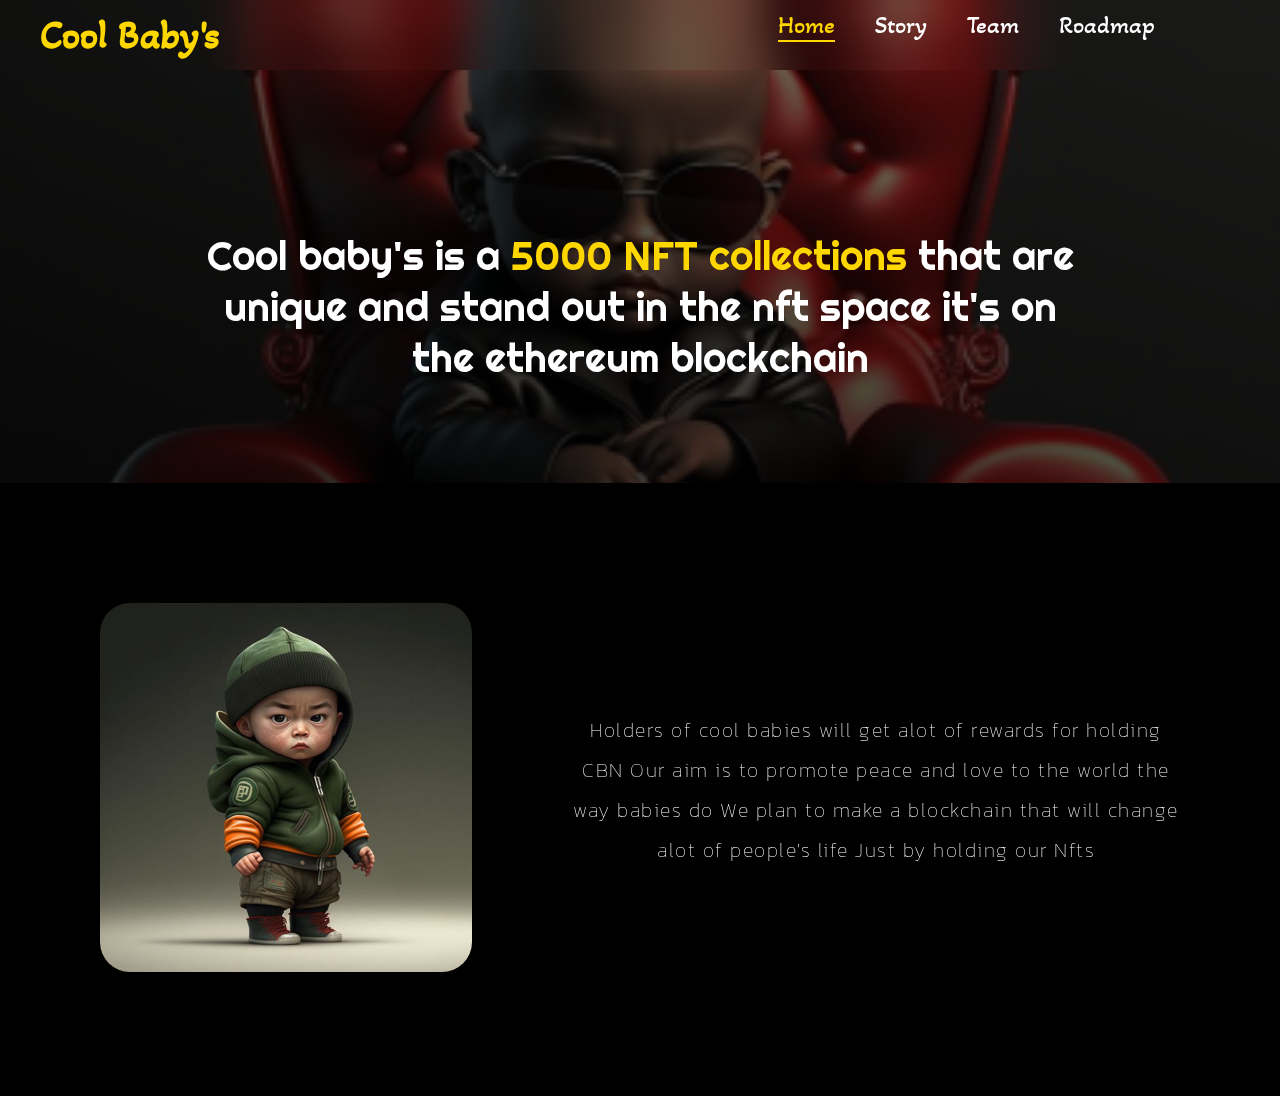
<file: index.html>
<!DOCTYPE html>
<html lang="en">
  <head>
    <meta charset="UTF-8" />
    <meta http-equiv="X-UA-Compatible" content="IE=edge" />
    <meta name="viewport" content="width=device-width, initial-scale=1.0" />
    <title>Cool Baby's</title>
    <link rel="stylesheet" href="style.css" />
    <link
      rel="stylesheet"
      href="https://use.fontawesome.com/releases/v5.8.2/css/all.css"
      integrity="sha384-oS3vJWv+0UjzBfQzYUhtDYW+Pj2yciDJxpsK1OYPAYjqT085Qq/1cq5FLXAZQ7Ay"
      crossorigin="anonymous"
    />
    <link rel="preconnect" href="https://fonts.googleapis.com" />
    <link rel="preconnect" href="https://fonts.gstatic.com" crossorigin />
    <link rel="icon" type="image/x-icon" href="img-2.png" />
    <link href="https://unpkg.com/aos@2.3.1/dist/aos.css" rel="stylesheet">
    <link
      rel="stylesheet"
      href="https://cdn.jsdelivr.net/npm/swiper@8/swiper-bundle.min.css"
    />

    <link rel="preconnect" href="https://fonts.googleapis.com" />
    <link rel="preconnect" href="https://fonts.gstatic.com" crossorigin />
    <link
      href="https://fonts.googleapis.com/css2?family=Akaya+Kanadaka&family=Signika:wght@300&display=swap"
      rel="stylesheet"
    />

    <link rel="preconnect" href="https://fonts.googleapis.com" />
    <link rel="preconnect" href="https://fonts.gstatic.com" crossorigin />
    <link
      href="https://fonts.googleapis.com/css2?family=Righteous&display=swap"
      rel="stylesheet"
    />

    <link rel="preconnect" href="https://fonts.googleapis.com" />
    <link rel="preconnect" href="https://fonts.gstatic.com" crossorigin />
    <link
      href="https://fonts.googleapis.com/css2?family=Kanit:wght@300&display=swap"
      rel="stylesheet"
    />
  </head>
  <body>
    <header>
      <div class="cool">Cool Baby's</div>
      <nav>
        <div class="menu">
          <ul>
            <li><a class="link active" href="home.html">Home</a></li>
            <li><a class="link" href="about.html">Story</a></li>
            <li><a class="link" href="team.html">Team</a></li>
            <li><a class="link" href="roadmap.html">Roadmap</a></li>
            <div class="all">
            <div class="social"><a class="twit" href="https://twitter.com/coolBs5?t=nzE2TBBm-0Ot5kZJqVghPw&s=09"><i class="face fab fa-twitter"></i></a></div>
            <div class="social"><a class="twit" href="https://discord.gg/qvKtdVFvG4"><i class="face fab fa-discord"></i></a></div>
            <div class="social"><a class="twit" href="https://t.me/Coolbabysnft"><i class="face fab fa-telegram"></i></a></div>
            <div class="social"><a class="twit" href="https://www.facebook.com/profile.php?id=100089492754406"><i class="face fab fa-facebook"></i></a></div>
            </div>
          </ul>

          <label id="icon">
            <i class="fa fa-bars"></i>
          </label>
        </div>
      </nav>
    </header>
    <section class="home-section"">
      <div  class="baby" data-aos="fade-up " data-aos-delay="500" data-aos-duration="1000">
        Cool baby's is a <span class="color">5000 NFT collections </span> that
        are unique and stand out in the nft space it's on the ethereum
        blockchain </i>
      </div>
    </section>
    <section class="holders">
      <div class="together">
        <div class="pic"><img class="img" data-aos="flip-left" data-aos-delay="500"data-aos-duration="1000" src="img-4.png" /></div>
        <div class="text" data-aos="fade-up" data-aos-delay="500"data-aos-duration="1000">
          Holders of cool babies will get alot of rewards for holding CBN Our
          aim is to promote peace and love to the world the way babies do We
          plan to make a blockchain that will change alot of people's life Just
          by holding our Nfts
        </div>
      </div>
    </section>
    <script src="https://unpkg.com/aos@2.3.1/dist/aos.js"></script>
    <script src="https://code.jquery.com/jquery-3.6.3.js"></script>
    <script src="https://cdn.jsdelivr.net/npm/swiper@8/swiper-bundle.min.js"></script>
    <script src="script.js"></script>

  </body>
</html>
</file>
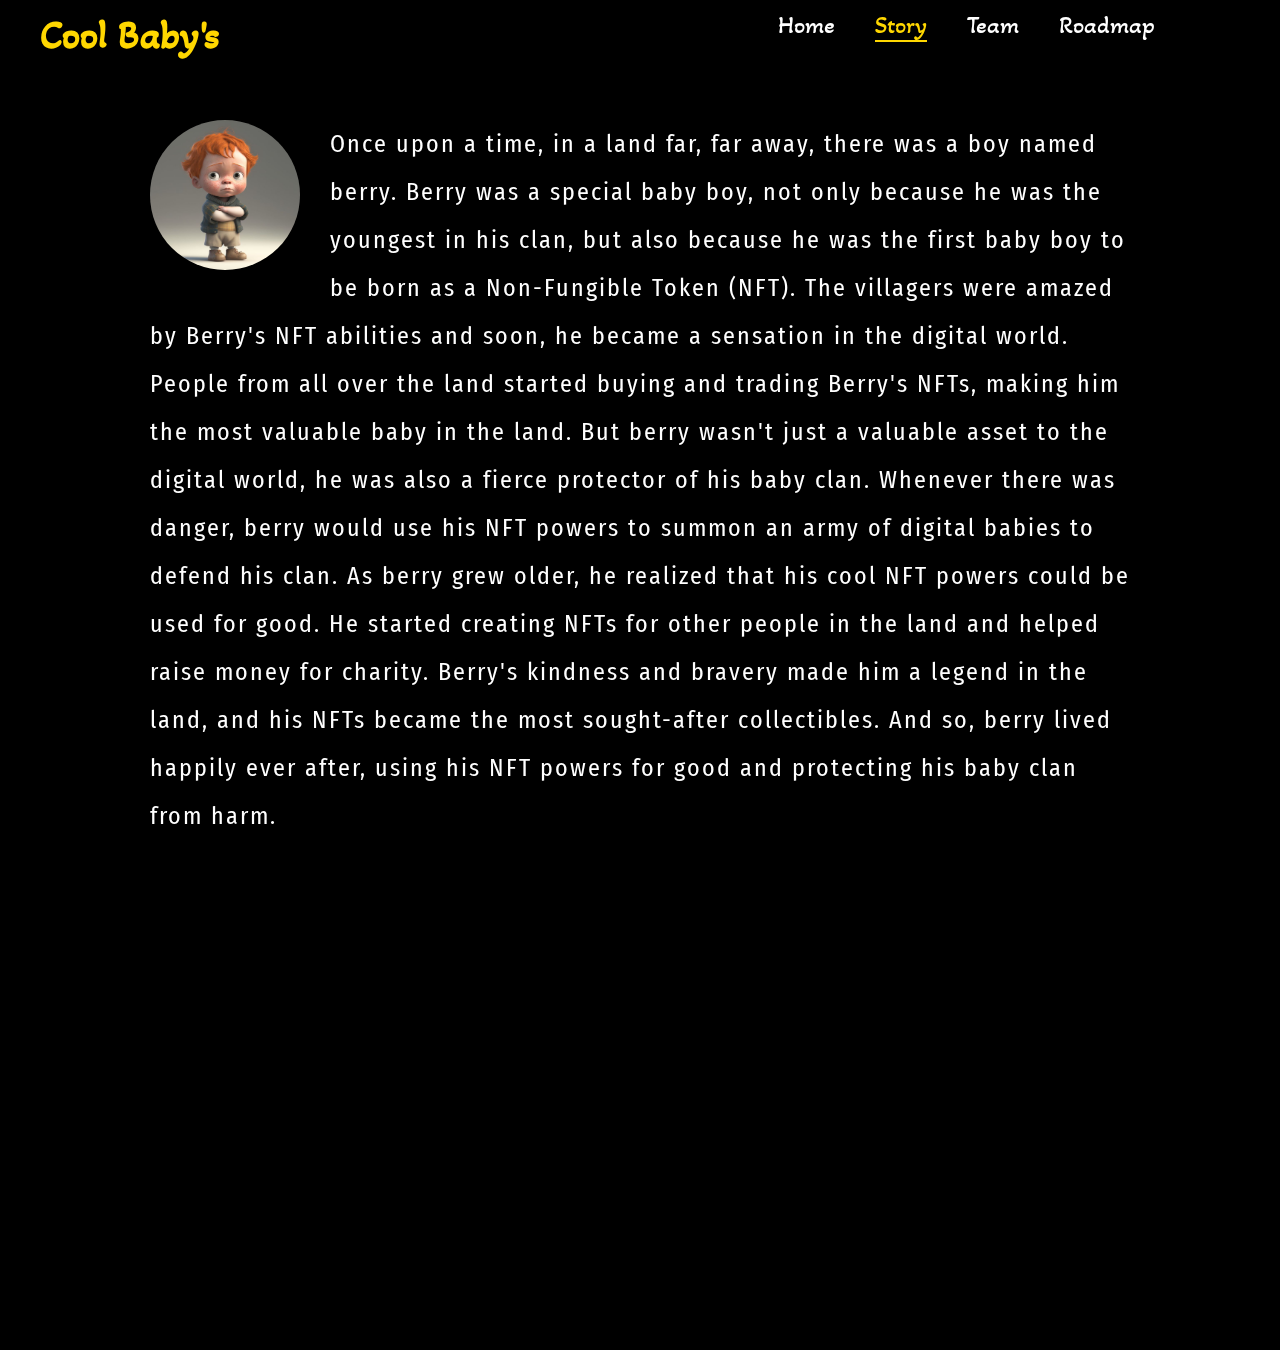
<file: about.html>
<!DOCTYPE html>
<html lang="en">
  <head>
    <meta charset="UTF-8" />
    <meta http-equiv="X-UA-Compatible" content="IE=edge" />
    <meta name="viewport" content="width=device-width, initial-scale=1.0" />
    <title>Cool Baby's</title>
    <link rel="stylesheet" href="style.css" />
    <link
      rel="stylesheet"
      href="https://use.fontawesome.com/releases/v5.8.2/css/all.css"
      integrity="sha384-oS3vJWv+0UjzBfQzYUhtDYW+Pj2yciDJxpsK1OYPAYjqT085Qq/1cq5FLXAZQ7Ay"
      crossorigin="anonymous"
    />
    <link rel="preconnect" href="https://fonts.googleapis.com" />
    <link rel="preconnect" href="https://fonts.gstatic.com" crossorigin />
    <link rel="icon" type="image/x-icon" href="img-2.png" />
    <link href="https://unpkg.com/aos@2.3.1/dist/aos.css" rel="stylesheet" />
    <link
      rel="stylesheet"
      href="https://cdn.jsdelivr.net/npm/swiper@8/swiper-bundle.min.css"
    />

    <link rel="preconnect" href="https://fonts.googleapis.com" />
    <link rel="preconnect" href="https://fonts.gstatic.com" crossorigin />
    <link
      href="https://fonts.googleapis.com/css2?family=Akaya+Kanadaka&family=Signika:wght@300&display=swap"
      rel="stylesheet"
    />
    <link rel="preconnect" href="https://fonts.googleapis.com" />
    <link rel="preconnect" href="https://fonts.gstatic.com" crossorigin />
    <link
      href="https://fonts.googleapis.com/css2?family=Fira+Sans+Condensed:wght@200&display=swap"
      rel="stylesheet"
    />
  </head>
  <body>
    <header>
      <div class="cool">Cool Baby's</div>
      <nav>
        <div class="menu">
          <ul>
            <li><a class="link" href="index.html">Home</a></li>
            <li><a class="link active" href="about.html">Story</a></li>
            <li><a class="link" href="team.html">Team</a></li>
            <li><a class="link" href="roadmap.html">Roadmap</a></li>
            <div class="all">
              <div class="social">
                <a
                  class="twit"
                  href="https://twitter.com/coolBs5?t=nzE2TBBm-0Ot5kZJqVghPw&s=09"
                  ><i class="face fab fa-twitter"></i
                ></a>
              </div>
              <div class="social">
                <a class="twit" href="https://discord.gg/qvKtdVFvG4"
                  ><i class="face fab fa-discord"></i
                ></a>
              </div>
              <div class="social">
                <a class="twit" href="https://t.me/Coolbabysnft"
                  ><i class="face fab fa-telegram"></i
                ></a>
              </div>
              <div class="social">
                <a
                  class="twit"
                  href="https://www.facebook.com/profile.php?id=100089492754406"
                  ><i class="face fab fa-facebook"></i
                ></a>
              </div>
            </div>
          </ul>
          <label id="icon">
            <i class="fa fa-bars"></i>
          </label>
        </div>
      </nav>
    </header>
    <section class="story-section">
      <div
        class="all3"
        data-aos="fade-up"
        data-aos-delay="500"
        data-aos-duration="1000"
      >
        <p>
          <img class="story-img" src="img-1.png" align="left" />
          Once upon a time, in a land far, far away, there was a boy named
          berry. Berry was a special baby boy, not only because he was the
          youngest in his clan, but also because he was the first baby boy to be
          born as a Non-Fungible Token (NFT). The villagers were amazed by
          Berry's NFT abilities and soon, he became a sensation in the digital
          world. People from all over the land started buying and trading
          Berry's NFTs, making him the most valuable baby in the land. But berry
          wasn't just a valuable asset to the digital world, he was also a
          fierce protector of his baby clan. Whenever there was danger, berry
          would use his NFT powers to summon an army of digital babies to defend
          his clan. As berry grew older, he realized that his cool NFT powers
          could be used for good. He started creating NFTs for other people in
          the land and helped raise money for charity. Berry's kindness and
          bravery made him a legend in the land, and his NFTs became the most
          sought-after collectibles. And so, berry lived happily ever after,
          using his NFT powers for good and protecting his baby clan from harm.
        </p>
      </div>
    </section>
    <script src="https://unpkg.com/aos@2.3.1/dist/aos.js"></script>
    <script src="https://code.jquery.com/jquery-3.6.3.js"></script>
    <script src="https://cdn.jsdelivr.net/npm/swiper@8/swiper-bundle.min.js"></script>
    <script src="script.js"></script>
  </body>
</html>
</file>
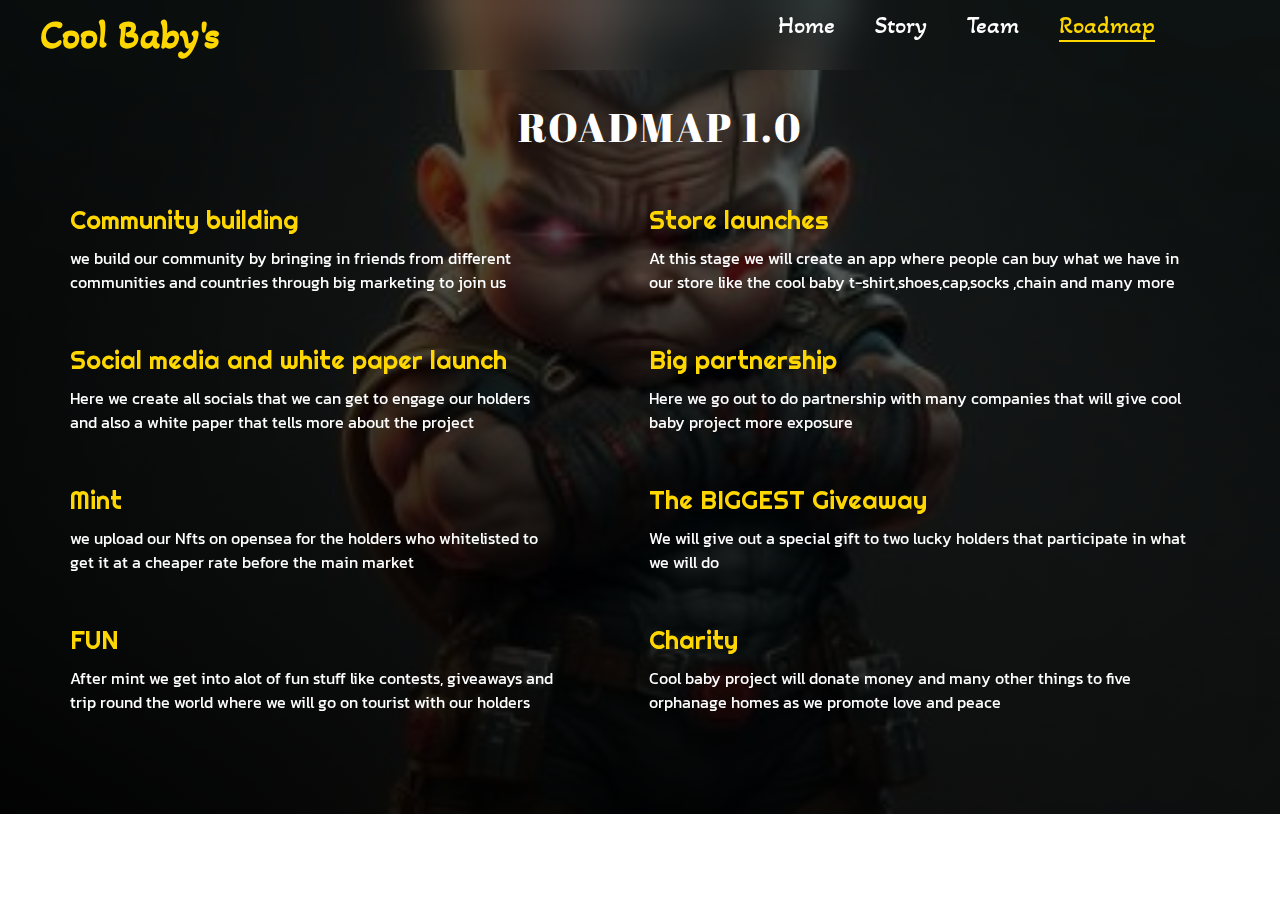
<file: roadmap.html>
<!DOCTYPE html>
<html lang="en">
  <head>
    <meta charset="UTF-8" />
    <meta http-equiv="X-UA-Compatible" content="IE=edge" />
    <meta name="viewport" content="width=device-width, initial-scale=1.0" />
    <title>Cool Baby's</title>
    <link rel="stylesheet" href="style.css" />
    <link
      rel="stylesheet"
      href="https://use.fontawesome.com/releases/v5.8.2/css/all.css"
      integrity="sha384-oS3vJWv+0UjzBfQzYUhtDYW+Pj2yciDJxpsK1OYPAYjqT085Qq/1cq5FLXAZQ7Ay"
      crossorigin="anonymous"
    />
    <link rel="preconnect" href="https://fonts.googleapis.com" />
    <link rel="preconnect" href="https://fonts.gstatic.com" crossorigin />
    <link rel="icon" type="image/x-icon" href="img-2.png" />
    <link href="https://unpkg.com/aos@2.3.1/dist/aos.css" rel="stylesheet" />
    <link
      rel="stylesheet"
      href="https://cdn.jsdelivr.net/npm/swiper@8/swiper-bundle.min.css"
    />

    <link rel="preconnect" href="https://fonts.googleapis.com" />
    <link rel="preconnect" href="https://fonts.gstatic.com" crossorigin />
    <link
      href="https://fonts.googleapis.com/css2?family=Akaya+Kanadaka&family=Signika:wght@300&display=swap"
      rel="stylesheet"
    />
    <link rel="preconnect" href="https://fonts.googleapis.com" />
    <link rel="preconnect" href="https://fonts.gstatic.com" crossorigin />
    <link
      href="https://fonts.googleapis.com/css2?family=Abril+Fatface&display=swap"
      rel="stylesheet"
    />
    <link rel="preconnect" href="https://fonts.googleapis.com" />
    <link rel="preconnect" href="https://fonts.gstatic.com" crossorigin />
    <link
      href="https://fonts.googleapis.com/css2?family=Kanit:wght@300&display=swap"
      rel="stylesheet"
    />
    <link rel="preconnect" href="https://fonts.googleapis.com" />
    <link rel="preconnect" href="https://fonts.gstatic.com" crossorigin />
    <link
      href="https://fonts.googleapis.com/css2?family=Righteous&display=swap"
      rel="stylesheet"
    />
  </head>
  <body>
    <header>
      <div class="cool">Cool Baby's</div>
      <nav>
        <div class="menu">
          <ul>
            <li><a class="link" href="index.html">Home</a></li>
            <li><a class="link" href="about.html">Story</a></li>
            <li><a class="link" href="team.html">Team</a></li>
            <li><a class="link active" href="roadmap.html">Roadmap</a></li>
            <div class="all">
              <div class="social"><a class="twit" href="https://twitter.com/coolBs5?t=nzE2TBBm-0Ot5kZJqVghPw&s=09"><i class="face fab fa-twitter"></i></a></div>
              <div class="social"><a class="twit" href="https://discord.gg/qvKtdVFvG4"><i class="face fab fa-discord"></i></a></div>
              <div class="social"><a class="twit" href="https://t.me/Coolbabysnft"><i class="face fab fa-telegram"></i></a></div>
              <div class="social"><a class="twit" href="https://www.facebook.com/profile.php?id=100089492754406"><i class="face fab fa-facebook"></i></a></div>
            </div>
          </ul>
          <label id="icon">
            <i class="fa fa-bars"></i>
          </label>
        </div>
      </nav>
    </header>
    <section class="road-section">
      <div class="road">ROADMAP 1.0</div>

      <div class="all4">

        <div class="second">
          <div class="stage" data-aos="fade-up"
            data-aos-delay="500"
            data-aos-duration="1000" >
            <div class="build">
              <span class="fact"><i class="fa fa-home"></i></span>
              Community building
            </div>
            <div class="write">
              we build our community by bringing in friends from different
              communities and countries through big marketing to join us
            </div>
          </div>
          <div class="stage" data-aos="fade-up"
            data-aos-delay="500"
            data-aos-duration="1000">
            <div class="build">
              <span class="fact"><i class="fa fa-user"></i></span> Social media
              and white paper launch
            </div>
            <div class="write">
         Here we create all socials that we can get to engage our holders and also a white paper that tells more about the project
            </div>
          </div>
          <div class="stage" data-aos="fade-up"
            data-aos-delay="500"
            data-aos-duration="1000">
            <div class="build"><i class="fa fa-rocket"></i></span> Mint
            </div>
            <div class="write">
              we upload our Nfts on opensea for the holders who whitelisted to
              get it at a cheaper rate before the main market
            </div>
          </div>
          <div class="stage" data-aos="fade-up"
            data-aos-delay="500"
            data-aos-duration="1000">
            <div class="build">
              <span class="fact"><i class="fa fa-gift"></i></span> FUN
            </div>
            <div class="write">
              After mint we get into alot of fun stuff like contests, giveaways
              and trip round the world where we will go on tourist with our
              holders
            </div>
          </div>
        </div>
        <div class="third">
          <!-- <img class="row-img a" src="img-2.png" />
          <img class="row-img b" src="img-2.png" />
          <img class="row-img c" src="img-2.png" />
          <img class="row-img d" src="img-2.png" /> -->
        </div>
        <div class="fourth">
          <div class="stage" data-aos="fade-up"
            data-aos-delay="500"
            data-aos-duration="1000">
            <div class="build">
              <span class="fact"><i class="fa fa-store"></i></span> Store
              launches
            </div>
            <div class="write">
              At this stage  we will create an app where people can buy what we
              have in our store like the cool baby t-shirt,shoes,cap,socks
              ,chain and many more
            </div>
          </div>
          <div class="stage" data-aos="fade-up"
            data-aos-delay="500"
            data-aos-duration="1000">
            <div class="build">
              <span class="fact"><i class="fa fa-handshake"></i></span> Big
              partnership
            </div>
            <div class="write">
              Here we go out to do partnership with many companies that will
              give cool baby project more exposure
            </div>
          </div>
          <div class="stage" data-aos="fade-up"
            data-aos-delay="500"
            data-aos-duration="1000">
            <div class="build">
              <span class="fact"><i class="fa fa-gift"></i></span> The BIGGEST
              Giveaway
            </div>
            <div class="write">
              We will give out a special gift to two lucky holders that
              participate in what we will do
            </div>
          </div>
          <div class="stage" data-aos="fade-up"
            data-aos-delay="500"
            data-aos-duration="1000">
            <div class="build">
              <span class="fact"><i class="fa fa-heart"></i></span> Charity
            </div>
            <div class="write">
              Cool baby project will donate money and many other things to five
              orphanage homes as we promote love and peace
            </div>
          </div>
        </div>
      </div>
    </section>
    <script src="https://unpkg.com/aos@2.3.1/dist/aos.js"></script>
    <script src="https://code.jquery.com/jquery-3.6.3.js"></script>
    <script src="https://cdn.jsdelivr.net/npm/swiper@8/swiper-bundle.min.js"></script>
    <script src="script.js"></script>

  </body>
</html>
</file>
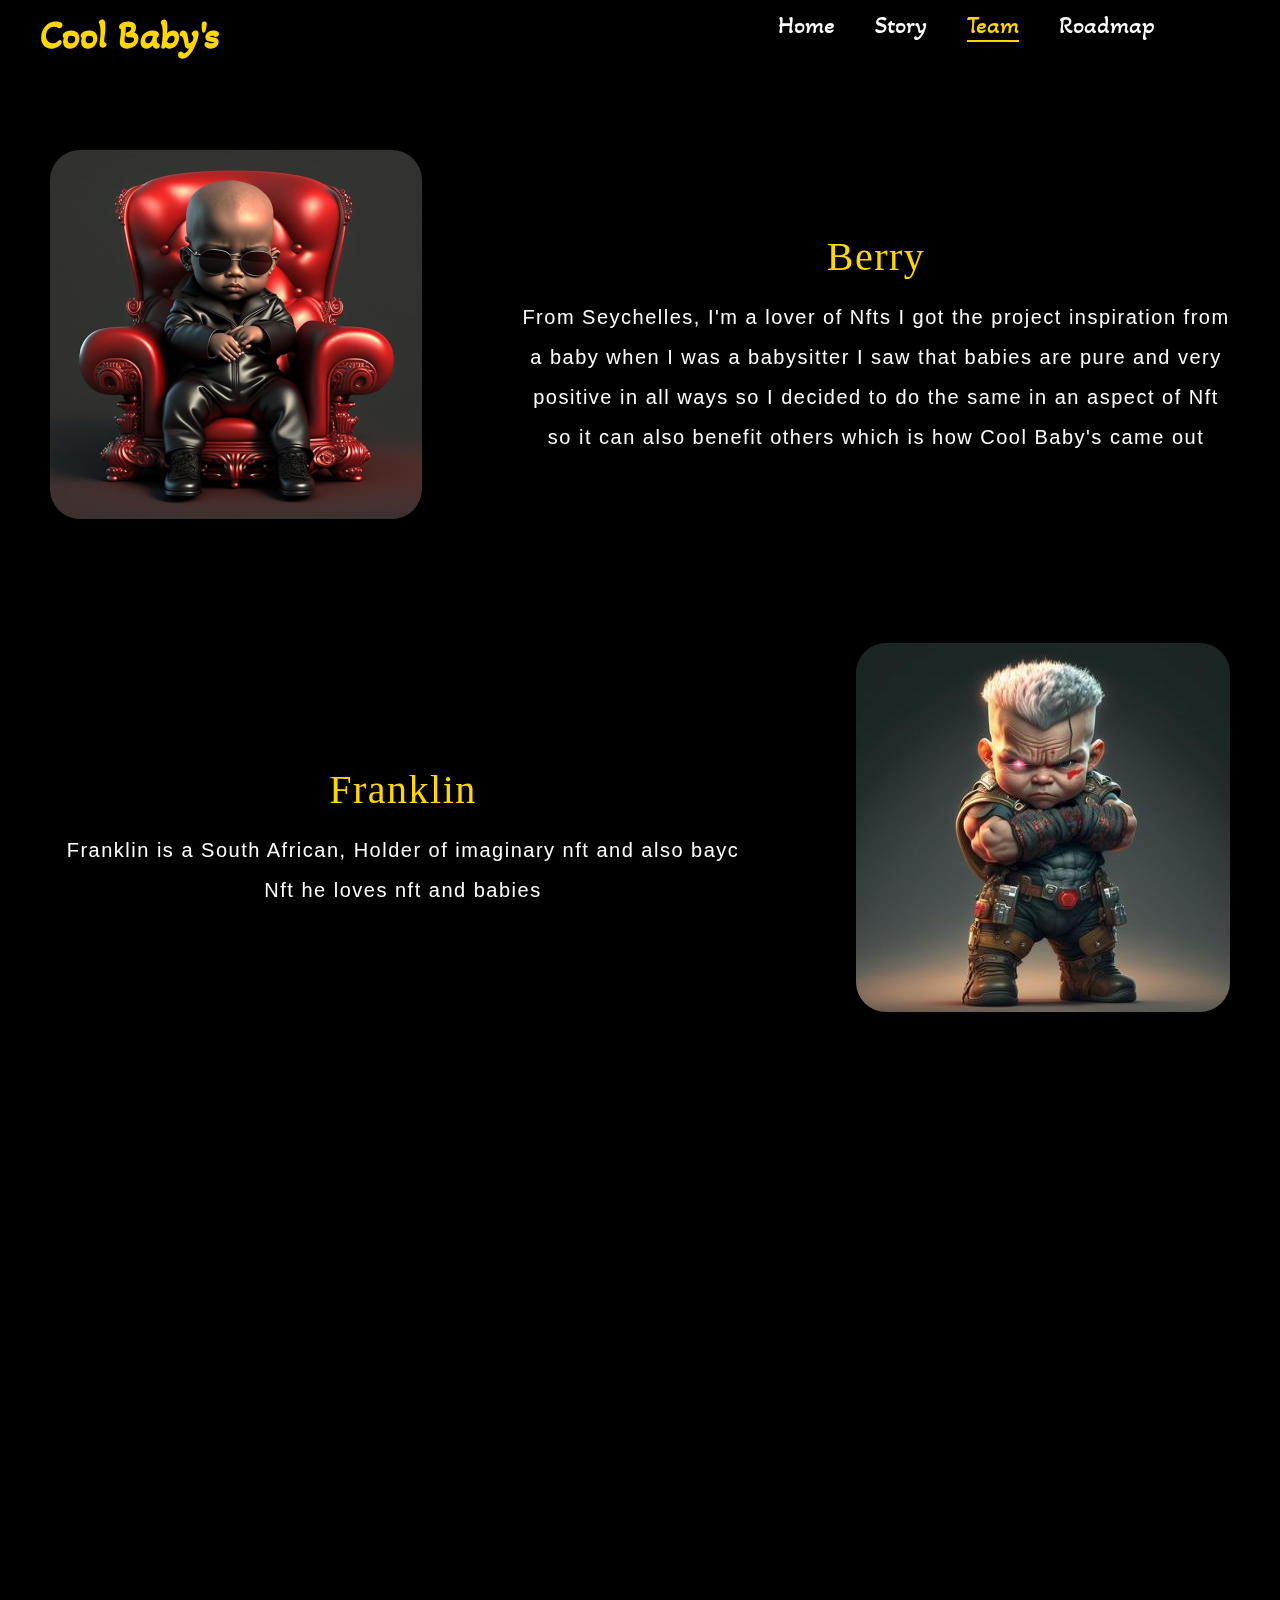
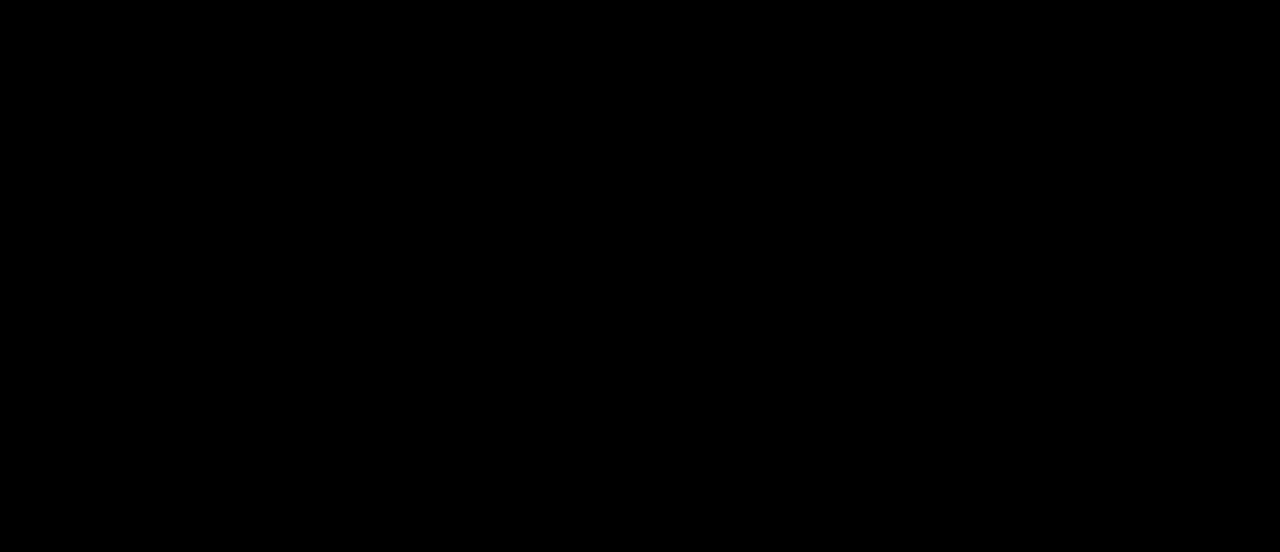
<file: team.html>
<!DOCTYPE html>
<html lang="en">
  <head>
    <meta charset="UTF-8" />
    <meta http-equiv="X-UA-Compatible" content="IE=edge" />
    <meta name="viewport" content="width=device-width, initial-scale=1.0" />
    <title>Cool Baby's</title>
    <link rel="stylesheet" href="style.css" />
    <link
      rel="stylesheet"
      href="https://use.fontawesome.com/releases/v5.8.2/css/all.css"
      integrity="sha384-oS3vJWv+0UjzBfQzYUhtDYW+Pj2yciDJxpsK1OYPAYjqT085Qq/1cq5FLXAZQ7Ay"
      crossorigin="anonymous"
    />
    <link rel="preconnect" href="https://fonts.googleapis.com" />
    <link rel="preconnect" href="https://fonts.gstatic.com" crossorigin />
    <link rel="icon" type="image/x-icon" href="img-2.png" />
    <link href="https://unpkg.com/aos@2.3.1/dist/aos.css" rel="stylesheet" />
    <link
      rel="stylesheet"
      href="https://cdn.jsdelivr.net/npm/swiper@8/swiper-bundle.min.css"
    />

    <link rel="preconnect" href="https://fonts.googleapis.com" />
    <link rel="preconnect" href="https://fonts.gstatic.com" crossorigin />
    <link
      href="https://fonts.googleapis.com/css2?family=Akaya+Kanadaka&family=Signika:wght@300&display=swap"
      rel="stylesheet"
    />
  </head>
  <body>
    <header>
      <div class="cool">Cool Baby's</div>
      <nav>
        <div class="menu">
          <ul>
            <li><a class="link" href="index.html">Home</a></li>
            <li><a class="link" href="about.html">Story</a></li>
            <li><a class="link active" href="team.html">Team</a></li>
            <li><a class="link" href="roadmap.html">Roadmap</a></li>
            <div class="all">
              <div class="social">
                <a
                  class="twit"
                  href="https://twitter.com/coolBs5?t=nzE2TBBm-0Ot5kZJqVghPw&s=09"
                  ><i class="face fab fa-twitter"></i
                ></a>
              </div>
              <div class="social">
                <a class="twit" href="https://discord.gg/qvKtdVFvG4"
                  ><i class="face fab fa-discord"></i
                ></a>
              </div>
              <div class="social">
                <a class="twit" href="https://t.me/Coolbabysnft"
                  ><i class="face fab fa-telegram"></i
                ></a>
              </div>
              <div class="social">
                <a
                  class="twit"
                  href="https://www.facebook.com/profile.php?id=100089492754406"
                  ><i class="face fab fa-facebook"></i
                ></a>
              </div>
            </div>
          </ul>
          <label id="icon">
            <i class="fa fa-bars"></i>
          </label>
        </div>
      </nav>
    </header>
    <section class="team-section">
      <div class="all2">
        <div class="together">
          <div class="pic">
            <img
              class="img"
              data-aos="flip-left"
              data-aos-delay="500"
              data-aos-duration="1000"
              src="img-2.png"
            />
          </div>
          <div
            class="text"
            data-aos="fade-up"
            data-aos-delay="500"
            data-aos-duration="1000"
          >
            <div class="head">Berry</div>
            From Seychelles, I'm a lover of Nfts I got the project inspiration
            from a baby when I was a babysitter I saw that babies are pure and
            very positive in all ways so I decided to do the same in an aspect
            of Nft so it can also benefit others which is how Cool Baby's came
            out
          </div>
        </div>

        <div class="together togethers">
          <div
            class="text"
            data-aos="fade-up"
            data-aos-delay="500"
            data-aos-duration="1000"
          >
            <div class="head">Franklin</div>
            Franklin is a South African, Holder of imaginary nft and also bayc
            Nft he loves nft and babies
          </div>
          <div class="pic">
            <img
              class="img"
              data-aos="flip-left"
              data-aos-delay="500"
              data-aos-duration="1000"
              src="img-5.jfif"
            />
          </div>
        </div>

        <div class="together">
          <div class="pic">
            <img
              class="img"
              data-aos="flip-left"
              data-aos-delay="500"
              data-aos-duration="1000"
              src="img-3.png"
            />
          </div>
          <div
            class="text"
            data-aos="fade-up"
            data-aos-delay="500"
            data-aos-duration="1000"
          >
            <div class="head">Maeream</div>
            Maeream is from Tokyo lover of nfts she also has a project she is a
            woman with passion
          </div>
        </div>

        <div class="together togethers">
          <div
            class="text"
            data-aos="fade-up"
            data-aos-delay="500"
            data-aos-duration="1000"
          >
            <div class="head">Ben</div>
            Ben is a Nigerian. he's also called Happie Samuel ,an NFT lover and
            a web developer(UI/UX)
          </div>
          <div class="pic">
            <img
              class="img"
              data-aos="flip-left"
              data-aos-delay="500"
              data-aos-duration="1000"
              src="img-4.png"
            />
          </div>
        </div>
      </div>
      <!-- <div class="swiper mySwiper">
        <div class="swiper-wrapper">
          <div class="swiper-slide">
            <div class="all2"></div>
          </div>
          <div class="swiper-slide"></div>
          <div class="swiper-slide"></div>
        </div>
        <div class="swiper-pagination"></div>
      </div> -->
    </section>
    <script src="https://unpkg.com/aos@2.3.1/dist/aos.js"></script>
    <script src="https://code.jquery.com/jquery-3.6.3.js"></script>
    <script src="https://cdn.jsdelivr.net/npm/swiper@8/swiper-bundle.min.js"></script>
    <script src="script.js"></script>
  </body>
</html>
</file>
<file: style.css>
* {
  list-style: none;
  padding: 0;
  margin: 0;
  box-sizing: border-box;
  text-decoration: none;
}
html {
  scroll-behavior: smooth;
}
header {
  width: 100%;
  display: flex;
  flex-direction: row;
  justify-content: space-between;
  padding: 15px 50px 15px 100px;
  height: 80px;
  position: fixed;
  backdrop-filter: blur(20px);
  z-index: 10;
}

ul {
  display: flex;
  flex-direction: row;
  gap: 50px;
  color: white;
}
li {
  font-family: "Akaya Kanadaka", cursive;
  font-size: 30px;
  color: white;
  padding-right: 20px;
}
.link {
  color: white;
}
.active,
.link:hover {
  color: gold;
  transition: 0.5s ease-out;
  border-bottom: 2px solid gold;
}
.cool {
  font-family: "Akaya Kanadaka", cursive;
  font-size: 50px;
  color: gold;
  font-weight: bold;
}
.face,
.twit {
  color: white;
  font-size: 20px;
  padding-top: 10px;
}
.twit .face:hover {
  color: gold;
  transition: 0.5s ease-out;
}
.all {
  display: flex;
  flex-direction: row;
  gap: 15px;
}
/* nav.black {
  background: rgba(30, 30, 30, 0.85);
} */
.home-section {
  background: linear-gradient(200deg, rgba(0, 0, 0, 0.5), black),
    url("img-2.png");
  background-repeat: no-repeat;
  background-size: cover;
  background-position: 50% 50%;
  height: 100vh;
  width: 100%;
  padding-bottom: 100px;
  background-attachment: fixed;
}
.baby {
  color: white;

  padding: 220px 80px 0 80px;
  text-align: center;
  font-family: "Righteous", cursive;
  font-size: 60px;
}
.color {
  color: gold;
}
.holders {
  width: 100%;
  height: 100vh;
  background: black;

  padding: 200px 200px;
}
.together {
  display: flex;
  flex-direction: row;
  gap: 100px;
  align-items: center;
}
.text {
  color: white;
  font-size: 22px;
  line-height: 2;
  text-align: center;
  font-family: "Kanit", sans-serif;
  font-weight: 100;
  letter-spacing: 1.5px;
}
.img {
  border-radius: 30px;
}
.team-section {
  padding: 150px 200px;
  background: black;

  height: 100%;
  width: 100%;
}
.all2 {
  display: flex;
  flex-direction: column;
  gap: 150px;
}
.head {
  font-size: 50px;
  font-family: "Righteous", cursive;
  color: gold;
}
.story-section {
  padding: 120px 150px;
  background: black;

  height: 110vh;
  width: 100%;
}
p {
  color: white;
  float: right;
  font-family: "Fira Sans Condensed", sans-serif;
  font-size: 24px;
  line-height: 2;
  letter-spacing: 2px;
}

.story-img {
  border-radius: 300px;
  width: 150px;
  height: 150px;
  margin-right: 30px;
}
.road-section {
  background: linear-gradient(200deg, rgba(0, 0, 0, 0.5), black),
    url("img-5.jfif");
  background-repeat: no-repeat;
  background-size: cover;
  background-position: 50% 50%;
  height: 100vh;
  width: 100%;
  background-attachment: fixed;
  padding: 100px 70px 200px 70px;
}
.road {
  color: white;
  font-size: 50px;
  text-align: center;
  font-family: "Abril Fatface", cursive;
  letter-spacing: 2px;
  padding-bottom: 50px;
}
.stage {
  display: flex;
  flex-direction: column;
  gap: 12px;
}
.build {
  font-family: "Righteous", cursive;
  color: gold;
  font-size: 30px;
}
.write {
  font-family: "Kanit", sans-serif;
  color: white;
  font-size: 20px;
  padding-right: 50px;
}
.all4 {
  display: flex;
  flex-direction: row;
  gap: 20px;
}
.fourth,
.second {
  display: flex;
  flex-direction: column;
  gap: 50px;
}
.fourth {
  padding-right: 0px;
}
#icon {
  float: right;
  color: gold;
  font-size: 24px;
  cursor: pointer;
  transition: 0.5s;
  position: relative;
  top: -30px;
  display: none;
}
@media (min-width: 1500px) {
  .road-section {
    padding: 100px 30px 200px 70px;
    height: 100%;
  }
  .story-section {
    padding: 120px 150px;
    height: 100vh;
  }
}
@media (max-width: 1499px) {
  header {
    padding: 10px 40px 10px 40px;
    height: 70px;
  }
  ul {
    gap: 20px;
  }
  .cool {
    font-size: 40px;
  }
  li {
    font-size: 25px;
  }
  .baby {
    padding: 230px 200px 0 200px;
    font-size: 40px;
  }
  .holders {
    padding: 120px 200px;
    height: 100%;
  }
  .together {
    gap: 100px;
  }
  .text {
    font-size: 20px;
  }
  .img {
    border-radius: 30px;
  }
  .road-section {
    padding: 100px 30px 100px 70px;
    height: 100%;
  }
  .story-section {
    padding: 120px 150px;
    height: 180vh;
  }
}

@media (max-width: 1320px) {
  .home-section {
    height: 100%;
  }
  .holders {
    padding: 120px 100px;
    height: 100%;
  }
  .together {
    gap: 100px;
  }

  .text {
    font-size: 20px;
  }
  .img {
    border-radius: 30px;
  }
  .team-section {
    padding: 150px 50px;
  }
  .all2 {
    gap: 120px;
  }
  .head {
    font-size: 40px;
  }
  .road-section {
    padding: 100px 30px 100px 70px;
    height: 100%;
  }
  .story-section {
    padding: 120px 150px;
    height: 150vh;
  }
  .road {
    font-size: 40px;
    padding-bottom: 50px;
  }
  .stage {
    gap: 10px;
  }
  .build {
    font-size: 25px;
  }
  .write {
    font-size: 16px;
    padding-right: 50px;
  }
  .all4 {
    display: flex;
    flex-direction: row;
    gap: 20px;
  }
  .fourth,
  .second {
    display: flex;
    flex-direction: column;
    gap: 50px;
  }
  .fourth {
    padding-right: 0px;
  }
}

@media (max-width: 997px) {
  ul {
    background: linear-gradient(200deg, rgba(0, 0, 0, 0.5), black),
      url("img-3.png");
    clip-path: circle(25px at calc(100% - 45px) 45px);
    background-repeat: no-repeat;
    background-size: cover;
    background-position: 50% 50%;
    display: flex;
    flex-direction: column;
    transform: translate(-50%, -50%);
    position: absolute;
    top: 0;
    left: 43%;
    width: 110%;
    padding: 200px 0 100px 0;
    height: 700px;
    transition: 0.5s;
    margin-top: 290px;
  }
  #icon {
    display: block;
    top: 5px;
    left: -1.01vw;
  }
  li {
    padding-left: 50px;
    text-align: center;
  }
  .show {
    /* left: 0; */
    transition: 0.5s;
    clip-path: circle(75%);
  }
  .all {
    display: flex;
    flex-direction: row;
    gap: 30px;
    left: 43vw;
    position: relative;
  }
  .home-section {
    height: 50vh;
  }
  .face,
  .twit {
    font-size: 30px;
    /* padding-top: 100px; */
  }
  .baby {
    padding: 130px 50px 0 50px;
    font-size: 30px;
  }
  .holders {
    height: 50%;
    padding: 100px 40px 100px 20px;
  }
  .together {
    gap: 50px;
  }
  .text {
    font-size: 18px;
    line-height: 2;
    letter-spacing: 1.5px;
  }
  .img {
    border-radius: 30px;
    height: 200px;
    width: 200px;
  }
  header {
    padding: 15px 50px 15px 50px;
    height: 60px;
  }
  .cool {
    font-size: 30px;
    padding: 0;
  }
  .story-section {
    padding: 110px 20px 0 20px;
    height: 100vh;
  }
  p {
    font-size: 20px;
    line-height: 2;
  }
  .story-img {
    border-radius: 300px;
    width: 120px;
    height: 120px;
    margin-right: 30px;
  }
  .team-section {
    padding: 150px 50px;
  }
  .all2 {
    display: flex;
    flex-direction: column;
    gap: 50px;
  }
  .head {
    font-size: 30px;
  }
  .together {
    display: flex;
    flex-direction: column;
    gap: 30px;
  }
  .text {
    font-size: 16px;
    line-height: 1.8;
    padding: 0 50px;
  }
  .pic {
    border-radius: 30px;
  }
  .togethers {
    display: flex;
    flex-direction: column-reverse;
    gap: 30px;
  }
  .road-section {
    padding: 100px 100px 100px 50px;
  }
  .road {
    font-size: 40px;
    font-family: "Abril Fatface", cursive;
    padding-bottom: 30px;
  }
  .stage {
    display: flex;
    flex-direction: column;
    gap: 12px;
  }
  .build {
    font-family: "Righteous", cursive;
    color: gold;
    font-size: 25px;
  }
  .write {
    font-family: "Kanit", sans-serif;
    font-size: 18px;
  }
  .all4 {
    display: flex;
    flex-direction: column;
    gap: 30px;
  }
  .fourth,
  .second {
    display: flex;
    flex-direction: column;
    gap: 30px;
  }
  .fourth {
    gap: 30px;
  }
}
@media (max-width: 856px) {
  .story-section {
    padding: 110px 20px 0 20px;
    height: 100vh;
  }
}

@media (max-width: 576px) {
  ul {
    padding: 180px 0 0px 0;
    height: 700px;
  }
  .together {
    display: flex;
    flex-direction: column;
    gap: 20px;
  }
  .img {
    height: 150px;
    width: 150px;
  }
  header {
    padding: 15px 20px 15px 20px;
    height: 60px;
  }
  #icon {
    display: block;
    top: 5px;
    left: -5vw;
  }
  .text {
    font-size: 15px;
    line-height: 1.8;
  }
  .home-section {
    height: 50vh;
  }
  .holders {
    height: 50%;
    padding: 100px 20px 100px 20px;
  }
  .baby {
    padding: 100px 20px 0 20px;
    font-size: 22px;
    line-height: 1.8;
  }
  .story-section {
    padding: 110px 20px 0 20px;
    height: 120vh;
  }
  p {
    font-size: 20px;
    line-height: 1.8;
  }
  .story-img {
    width: 100px;
    height: 100px;
  }
  .all {
    left: 37vw;
  }
  .team-section {
    padding: 120px 30px;
  }
  .all2 {
    display: flex;
    flex-direction: column;
    gap: 50px;
  }
  .head {
    font-size: 30px;
  }
  .together {
    display: flex;
    flex-direction: column;
    gap: 20px;
  }
  .text {
    font-size: 15px;
    line-height: 1.8;
    padding: 0 20px;
  }
  .pic {
    border-radius: 30px;
  }
  .togethers {
    display: flex;
    flex-direction: column-reverse;
    gap: 20px;
  }
  .road-section {
    padding: 70px 20px 100px 20px;
    height: 100%;
  }
  .road {
    font-size: 30px;
    font-family: "Abril Fatface", cursive;
    padding-bottom: 30px;
  }
  .stage {
    display: flex;
    flex-direction: column;
    gap: 12px;
  }
  .build {
    font-family: "Righteous", cursive;
    color: gold;
    font-size: 22px;
  }
  .write {
    font-family: "Kanit", sans-serif;
    font-size: 17px;
  }
  .all4 {
    display: flex;
    flex-direction: column;
    gap: 30px;
  }
  .fourth,
  .second {
    display: flex;
    flex-direction: column;
    gap: 30px;
  }
  .fourth {
    gap: 30px;
  }
}

@media (max-width: 496px) {
  .story-section {
    padding: 110px 20px 0 20px;
    height: 220vh;
  }
  .all {
    left: 35vw;
  }
}
@media (max-width: 400px) {
  .story-section {
    padding: 110px 20px 0 20px;
    height: 270vh;
  }
  .all {
    left: 32vw;
  }
}

@media (max-width: 326px) {
  .story-section {
    padding: 110px 20px 0 20px;
    height: 315vh;
  }

  .all {
    left: 28vw;
  }
}
</file>
